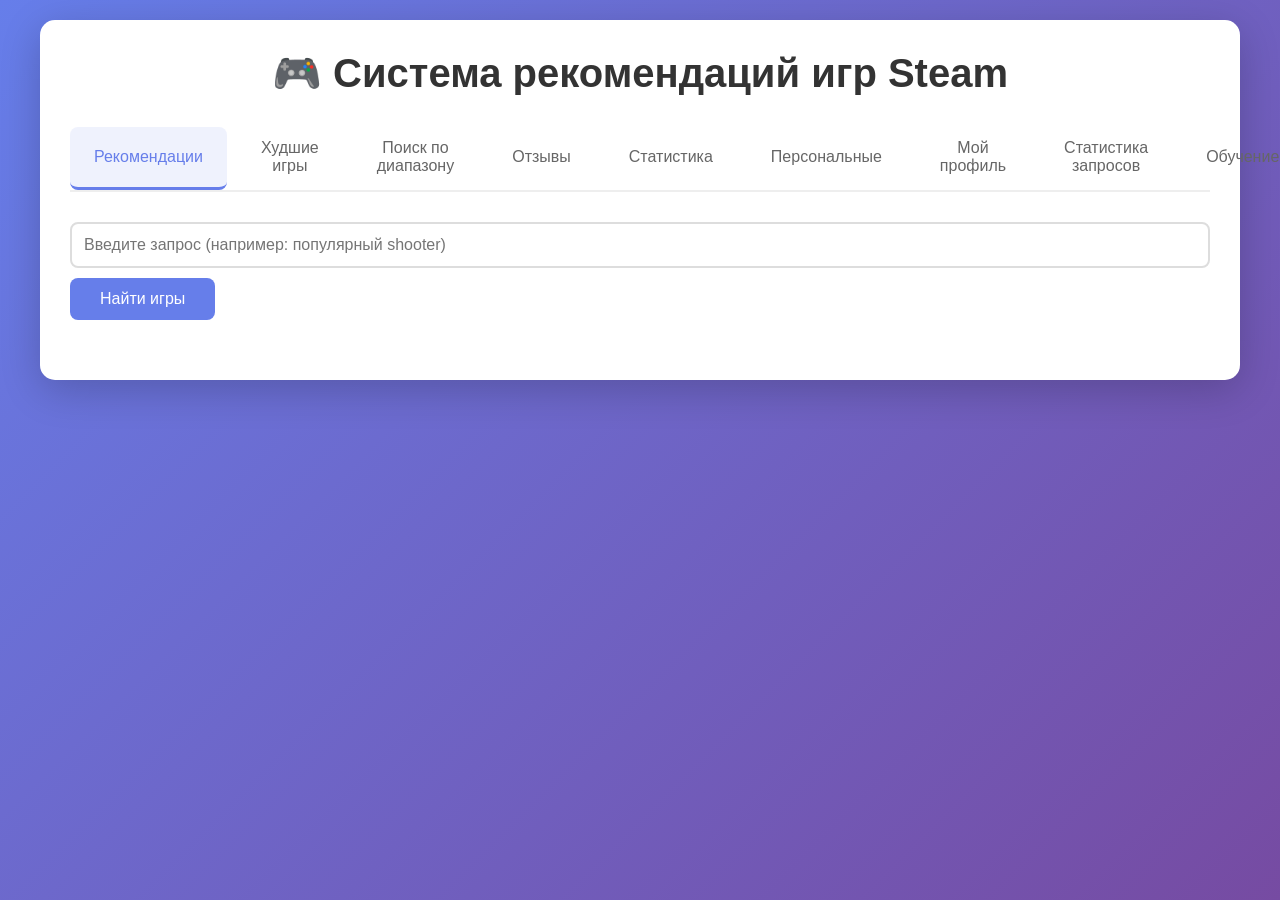
<file: n9/templates/index.html>
<!DOCTYPE html>
<html lang="ru">
<head>
    <meta charset="UTF-8">
    <meta name="viewport" content="width=device-width, initial-scale=1.0">
    <title>Система рекомендаций игр Steam</title>
    <style>
        * {
            margin: 0;
            padding: 0;
            box-sizing: border-box;
        }

        body {
            font-family: 'Segoe UI', Tahoma, Geneva, Verdana, sans-serif;
            background: linear-gradient(135deg, #667eea 0%, #764ba2 100%);
            min-height: 100vh;
            padding: 20px;
        }

        .container {
            max-width: 1200px;
            margin: 0 auto;
            background: white;
            border-radius: 15px;
            padding: 30px;
            box-shadow: 0 10px 40px rgba(0,0,0,0.2);
        }

        h1 {
            text-align: center;
            color: #333;
            margin-bottom: 30px;
            font-size: 2.5em;
        }

        .tabs {
            display: flex;
            gap: 10px;
            margin-bottom: 30px;
            border-bottom: 2px solid #eee;
        }

        .tab {
            padding: 12px 24px;
            background: none;
            border: none;
            cursor: pointer;
            font-size: 16px;
            color: #666;
            border-bottom: 3px solid transparent;
            transition: all 0.3s;
            position: relative;
        }

        .tab.active {
            color: #667eea;
            border-bottom-color: #667eea;
            background: rgba(102, 126, 234, 0.1);
        }

        .tab:hover {
            color: #667eea;
            background: rgba(102, 126, 234, 0.05);
        }

        .tab-content {
            display: none;
        }

        .tab-content.active {
            display: block;
        }

        .search-box {
            margin-bottom: 20px;
        }

        input[type="text"], input[type="number"], textarea {
            width: 100%;
            padding: 12px;
            border: 2px solid #ddd;
            border-radius: 8px;
            font-size: 16px;
            transition: border-color 0.3s;
        }

        input:focus, textarea:focus {
            outline: none;
            border-color: #667eea;
        }

        button {
            background: #667eea;
            color: white;
            border: none;
            padding: 12px 30px;
            border-radius: 8px;
            font-size: 16px;
            cursor: pointer;
            transition: background 0.3s;
        }

        button:hover {
            background: #5568d3;
        }

        .results {
            margin-top: 30px;
        }

        .game-card {
            background: #f8f9fa;
            padding: 20px;
            border-radius: 10px;
            margin-bottom: 15px;
            border-left: 4px solid #667eea;
        }

        .game-card h3 {
            color: #333;
            margin-bottom: 10px;
        }

        .game-info {
            display: grid;
            grid-template-columns: repeat(auto-fit, minmax(200px, 1fr));
            gap: 10px;
            margin-top: 10px;
        }

        .info-item {
            font-size: 14px;
            color: #666;
        }

        .info-label {
            font-weight: bold;
            color: #333;
        }

        .compatibility {
            display: inline-block;
            background: #667eea;
            color: white;
            padding: 5px 15px;
            border-radius: 20px;
            font-size: 14px;
            margin-top: 10px;
        }

        .filter-group {
            display: grid;
            grid-template-columns: repeat(auto-fit, minmax(200px, 1fr));
            gap: 15px;
            margin-bottom: 20px;
        }

        .filter-item label {
            display: block;
            margin-bottom: 5px;
            font-weight: bold;
            color: #333;
        }

        .loading {
            text-align: center;
            padding: 40px;
            color: #667eea;
            font-size: 18px;
        }

        .error {
            background: #fee;
            color: #c33;
            padding: 15px;
            border-radius: 8px;
            margin-bottom: 20px;
        }

        .review-form {
            background: #f8f9fa;
            padding: 20px;
            border-radius: 10px;
            margin-bottom: 20px;
        }

        .review-card {
            background: white;
            padding: 15px;
            border-radius: 8px;
            margin-bottom: 10px;
            border-left: 3px solid #667eea;
        }

        .review-rating {
            color: #667eea;
            font-weight: bold;
        }

        .stats-card {
            background: #f8f9fa;
            padding: 15px;
            border-radius: 8px;
            margin-bottom: 10px;
        }
    </style>
</head>
<body>
    <div class="container">
        <h1>🎮 Система рекомендаций игр Steam</h1>

        <div class="tabs">
            <button class="tab active" onclick="showTab('recommend')">Рекомендации</button>
            <button class="tab" onclick="showTab('worst')">Худшие игры</button>
            <button class="tab" onclick="showTab('range')">Поиск по диапазону</button>
            <button class="tab" onclick="showTab('reviews')">Отзывы</button>
            <button class="tab" onclick="showTab('stats')">Статистика</button>
            <button class="tab" onclick="showTab('personal')">Персональные</button>
            <button class="tab" onclick="showTab('profile')">Мой профиль</button>
            <button class="tab" onclick="showTab('querystats')">Статистика запросов</button>
            <button class="tab" onclick="showTab('train')">Обучение</button>
        </div>

        <!-- Рекомендации -->
        <div id="recommend" class="tab-content active">
            <div class="search-box">
                <input type="text" id="query" placeholder="Введите запрос (например: популярный shooter)">
                <button onclick="getRecommendations()" style="margin-top: 10px;">Найти игры</button>
            </div>
            <div id="recommend-results" class="results"></div>
        </div>

        <!-- Худшие игры -->
        <div id="worst" class="tab-content">
            <button onclick="getWorstGames()">Показать топ-5 худших игр</button>
            <div id="worst-results" class="results"></div>
        </div>

        <!-- Поиск по диапазону -->
        <div id="range" class="tab-content">
            <div class="filter-group">
                <div class="filter-item">
                    <label>Мин. рейтинг (0-100):</label>
                    <input type="number" id="min_rating" value="0" min="0" max="100">
                </div>
                <div class="filter-item">
                    <label>Макс. рейтинг (0-100):</label>
                    <input type="number" id="max_rating" value="100" min="0" max="100">
                </div>
                <div class="filter-item">
                    <label>Мин. цена ($):</label>
                    <input type="number" id="min_price" value="0" min="0" step="0.01">
                </div>
                <div class="filter-item">
                    <label>Макс. цена ($):</label>
                    <input type="number" id="max_price" value="100" min="0" step="0.01">
                </div>
                <div class="filter-item">
                    <label>Мин. год:</label>
                    <input type="number" id="min_year" value="2015" min="1980" max="2030">
                </div>
                <div class="filter-item">
                    <label>Макс. год:</label>
                    <input type="number" id="max_year" value="2019" min="1980" max="2030">
                </div>
            </div>
            <button onclick="searchByRange()">Найти игры</button>
            <div id="range-results" class="results"></div>
        </div>

        <!-- Отзывы -->
        <div id="reviews" class="tab-content">
            <div class="review-form">
                <h3>Добавить отзыв</h3>
                <input type="text" id="review_game" placeholder="Название игры" style="margin-bottom: 10px;">
                <textarea id="review_text" placeholder="Текст отзыва" rows="4" style="margin-bottom: 10px;"></textarea>
                <input type="number" id="review_rating" placeholder="Оценка (1-10)" min="1" max="10" style="margin-bottom: 10px;">
                <button onclick="addReview()">Добавить отзыв</button>
            </div>

            <h3>Просмотр отзывов</h3>
            <input type="text" id="show_reviews_game" placeholder="Название игры" style="margin-bottom: 10px;">
            <button onclick="showReviews()">Показать отзывы</button>
            <div id="reviews-results" class="results"></div>
        </div>

        <!-- Статистика -->
        <div id="stats" class="tab-content">
            <button onclick="getStatistics()">Загрузить статистику</button>
            <div id="stats-results" class="results"></div>
        </div>

        <!-- Персональные рекомендации -->
        <div id="personal" class="tab-content">
            <button onclick="getPersonalRecommendations()">Получить персональные рекомендации</button>
            <div id="personal-results" class="results"></div>
        </div>

        <!-- Мой профиль -->
        <div id="profile" class="tab-content">
            <button onclick="getUserProfile()">Загрузить мой профиль</button>
            <div id="profile-results" class="results"></div>
        </div>

        <!-- Статистика запросов -->
        <div id="querystats" class="tab-content">
            <button onclick="getQueryStatistics()">Загрузить статистику запросов</button>
            <div id="querystats-results" class="results"></div>
        </div>

        <!-- Обучение модели -->
        <div id="train" class="tab-content">
            <button onclick="trainModel()">Обучить модель</button>
            <div id="train-results" class="results"></div>
        </div>
    </div>

    <script>
        // Звуковое сопровождение
        const audioContext = new (window.AudioContext || window.webkitAudioContext)();

        function playBeep(frequency = 1000, duration = 200) {
            const oscillator = audioContext.createOscillator();
            const gainNode = audioContext.createGain();

            oscillator.connect(gainNode);
            gainNode.connect(audioContext.destination);

            oscillator.frequency.value = frequency;
            oscillator.type = 'sine';

            gainNode.gain.setValueAtTime(0.3, audioContext.currentTime);
            gainNode.gain.exponentialRampToValueAtTime(0.01, audioContext.currentTime + duration / 1000);

            oscillator.start(audioContext.currentTime);
            oscillator.stop(audioContext.currentTime + duration / 1000);
        }

        function playRecommendationSound() {
            playBeep(1000, 200);
        }

        function playSuccessSound() {
            playBeep(800, 150);
            setTimeout(() => playBeep(1200, 150), 150);
        }

        function showTab(tabName) {
            document.querySelectorAll('.tab').forEach(tab => tab.classList.remove('active'));
            document.querySelectorAll('.tab-content').forEach(content => content.classList.remove('active'));

            event.target.classList.add('active');
            document.getElementById(tabName).classList.add('active');
        }

        async function getRecommendations() {
            const query = document.getElementById('query').value;
            const resultsDiv = document.getElementById('recommend-results');

            if (!query) {
                resultsDiv.innerHTML = '<div class="error">Введите запрос</div>';
                return;
            }

            resultsDiv.innerHTML = '<div class="loading">Загрузка...</div>';

            try {
                const response = await fetch('/api/recommend', {
                    method: 'POST',
                    headers: {'Content-Type': 'application/json'},
                    body: JSON.stringify({query: query, top_k: 5})
                });

                const data = await response.json();

                if (data.recommendations.length === 0) {
                    resultsDiv.innerHTML = '<p>Игры не найдены</p>';
                    return;
                }

                let html = '<h2>Рекомендации:</h2>';
                data.recommendations.forEach((game, index) => {
                    html += `
                        <div class="game-card">
                            <h3>${index + 1}. ${game.name}</h3>
                            <div class="game-info">
                                <div class="info-item"><span class="info-label">Жанр:</span> ${game.genre}</div>
                                <div class="info-item"><span class="info-label">Разработчик:</span> ${game.developer}</div>
                                <div class="info-item"><span class="info-label">Издатель:</span> ${game.publisher}</div>
                                <div class="info-item"><span class="info-label">Дата выхода:</span> ${game.release_date}</div>
                                <div class="info-item"><span class="info-label">Цена:</span> ${game.price}</div>
                                <div class="info-item"><span class="info-label">Рейтинг:</span> ${game.rating}%</div>
                            </div>
                            <span class="compatibility">Совместимость: ${game.compatibility}%</span>
                        </div>
                    `;
                });
                resultsDiv.innerHTML = html;

                // Воспроизведение звука при успешной рекомендации
                playRecommendationSound();
            } catch (error) {
                resultsDiv.innerHTML = '<div class="error">Ошибка: ' + error.message + '</div>';
            }
        }

        async function getWorstGames() {
            const resultsDiv = document.getElementById('worst-results');
            resultsDiv.innerHTML = '<div class="loading">Загрузка...</div>';

            try {
                const response = await fetch('/api/worst?top_k=5');
                const data = await response.json();

                let html = '<h2>Топ-5 худших игр:</h2>';
                data.worst_games.forEach((game, index) => {
                    html += `
                        <div class="game-card">
                            <h3>${index + 1}. ${game.name}</h3>
                            <div class="game-info">
                                <div class="info-item"><span class="info-label">Жанр:</span> ${game.genre}</div>
                                <div class="info-item"><span class="info-label">Разработчик:</span> ${game.developer}</div>
                                <div class="info-item"><span class="info-label">Дата выхода:</span> ${game.release_date}</div>
                                <div class="info-item"><span class="info-label">Цена:</span> ${game.price}</div>
                                <div class="info-item"><span class="info-label">Рейтинг:</span> ${game.rating}%</div>
                            </div>
                        </div>
                    `;
                });
                resultsDiv.innerHTML = html;
            } catch (error) {
                resultsDiv.innerHTML = '<div class="error">Ошибка: ' + error.message + '</div>';
            }
        }

        async function searchByRange() {
            const resultsDiv = document.getElementById('range-results');
            resultsDiv.innerHTML = '<div class="loading">Загрузка...</div>';

            const params = {
                min_rating: parseInt(document.getElementById('min_rating').value),
                max_rating: parseInt(document.getElementById('max_rating').value),
                min_price: parseFloat(document.getElementById('min_price').value),
                max_price: parseFloat(document.getElementById('max_price').value),
                min_year: parseInt(document.getElementById('min_year').value),
                max_year: parseInt(document.getElementById('max_year').value),
                top_k: 10
            };

            try {
                const response = await fetch('/api/search_range', {
                    method: 'POST',
                    headers: {'Content-Type': 'application/json'},
                    body: JSON.stringify(params)
                });

                const data = await response.json();

                if (data.games.length === 0) {
                    resultsDiv.innerHTML = '<p>Игры не найдены в указанном диапазоне</p>';
                    return;
                }

                let html = `<h2>Найдено игр: ${data.count}</h2>`;
                data.games.forEach((game, index) => {
                    html += `
                        <div class="game-card">
                            <h3>${index + 1}. ${game.name}</h3>
                            <div class="game-info">
                                <div class="info-item"><span class="info-label">Жанр:</span> ${game.genre}</div>
                                <div class="info-item"><span class="info-label">Рейтинг:</span> ${game.rating}%</div>
                                <div class="info-item"><span class="info-label">Цена:</span> $${game.price}</div>
                                <div class="info-item"><span class="info-label">Год:</span> ${game.year}</div>
                            </div>
                        </div>
                    `;
                });
                resultsDiv.innerHTML = html;
            } catch (error) {
                resultsDiv.innerHTML = '<div class="error">Ошибка: ' + error.message + '</div>';
            }
        }

        async function addReview() {
            const game_name = document.getElementById('review_game').value;
            const review_text = document.getElementById('review_text').value;
            const rating = parseInt(document.getElementById('review_rating').value);

            if (!game_name || !review_text || !rating) {
                alert('Заполните все поля');
                return;
            }

            try {
                const response = await fetch('/api/review', {
                    method: 'POST',
                    headers: {'Content-Type': 'application/json'},
                    body: JSON.stringify({game_name, review_text, rating})
                });

                const data = await response.json();

                if (data.success) {
                    alert('Отзыв добавлен!');
                    document.getElementById('review_game').value = '';
                    document.getElementById('review_text').value = '';
                    document.getElementById('review_rating').value = '';
                }
            } catch (error) {
                alert('Ошибка: ' + error.message);
            }
        }

        async function showReviews() {
            const game_name = document.getElementById('show_reviews_game').value;
            const resultsDiv = document.getElementById('reviews-results');

            if (!game_name) {
                resultsDiv.innerHTML = '<div class="error">Введите название игры</div>';
                return;
            }

            resultsDiv.innerHTML = '<div class="loading">Загрузка...</div>';

            try {
                const response = await fetch(`/api/reviews/${encodeURIComponent(game_name)}`);
                const data = await response.json();

                if (data.reviews.length === 0) {
                    resultsDiv.innerHTML = '<p>Для этой игры пока нет отзывов</p>';
                    return;
                }

                let html = `<h2>Отзывы для "${game_name}" (${data.count})</h2>`;
                data.reviews.forEach((review, index) => {
                    html += `
                        <div class="review-card">
                            <div><strong>Отзыв #${index + 1}</strong> (${review.date})</div>
                            <div class="review-rating">Оценка: ${review.rating}/10</div>
                            <div style="margin-top: 10px;">${review.text}</div>
                        </div>
                    `;
                });
                resultsDiv.innerHTML = html;
            } catch (error) {
                resultsDiv.innerHTML = '<div class="error">Ошибка: ' + error.message + '</div>';
            }
        }

        async function getStatistics() {
            const resultsDiv = document.getElementById('stats-results');
            resultsDiv.innerHTML = '<div class="loading">Загрузка...</div>';

            try {
                const response = await fetch('/api/statistics');
                const data = await response.json();

                if (data.statistics.length === 0) {
                    resultsDiv.innerHTML = '<p>Нет данных для статистики</p>';
                    return;
                }

                let html = `<h2>Статистика по играм (${data.count})</h2>`;
                data.statistics.forEach((stat, index) => {
                    html += `
                        <div class="stats-card">
                            <h3>${index + 1}. ${stat.game}</h3>
                            <div><strong>Отзывов:</strong> ${stat.reviews_count}</div>
                            <div><strong>Средняя оценка:</strong> ${stat.avg_rating}/10</div>
                            <div><strong>Последний отзыв:</strong> ${stat.latest_review}</div>
                        </div>
                    `;
                });
                resultsDiv.innerHTML = html;
            } catch (error) {
                resultsDiv.innerHTML = '<div class="error">Ошибка: ' + error.message + '</div>';
            }
        }

        async function getPersonalRecommendations() {
            const resultsDiv = document.getElementById('personal-results');
            resultsDiv.innerHTML = '<div class="loading">Загрузка...</div>';

            try {
                const response = await fetch('/api/personal', {
                    method: 'POST',
                    headers: {'Content-Type': 'application/json'},
                    body: JSON.stringify({user_id: 'web_user', top_k: 5})
                });

                const data = await response.json();

                if (data.error) {
                    resultsDiv.innerHTML = '<p>' + data.error + '</p>';
                    return;
                }

                playRecommendationSound();

                let html = '<h2>Персональные рекомендации:</h2>';
                data.recommendations.forEach((game, index) => {
                    html += `
                        <div class="game-card">
                            <h3>${index + 1}. ${game.name}</h3>
                            <div class="game-info">
                                <div class="info-item"><span class="info-label">Жанр:</span> ${game.genre}</div>
                                <div class="info-item"><span class="info-label">Разработчик:</span> ${game.developer}</div>
                                <div class="info-item"><span class="info-label">Дата выхода:</span> ${game.release_date}</div>
                                <div class="info-item"><span class="info-label">Цена:</span> ${game.price}</div>
                                <div class="info-item"><span class="info-label">Рейтинг:</span> ${game.rating}%</div>
                            </div>
                            <span class="compatibility">Совместимость: ${game.compatibility}%</span>
                        </div>
                    `;
                });
                resultsDiv.innerHTML = html;
            } catch (error) {
                resultsDiv.innerHTML = '<div class="error">Ошибка: ' + error.message + '</div>';
            }
        }

        async function getUserProfile() {
            const resultsDiv = document.getElementById('profile-results');
            resultsDiv.innerHTML = '<div class="loading">Загрузка...</div>';

            try {
                const response = await fetch('/api/profile', {
                    method: 'POST',
                    headers: {'Content-Type': 'application/json'},
                    body: JSON.stringify({user_id: 'web_user'})
                });

                const data = await response.json();

                if (data.error) {
                    resultsDiv.innerHTML = '<p>' + data.error + '</p>';
                    return;
                }

                const profile = data.profile;
                let html = '<h2>Ваш профиль:</h2>';
                html += `<div class="stats-card">`;
                html += `<div><strong>Всего запросов:</strong> ${profile.total_queries}</div>`;

                html += `<h3>Любимые жанры:</h3>`;
                profile.favorite_genres.forEach(([genre, count]) => {
                    if (count > 0) {
                        html += `<div>• ${genre}: ${count} раз</div>`;
                    }
                });

                html += `<h3>Любимые характеристики:</h3>`;
                profile.favorite_characteristics.forEach(([char, count]) => {
                    if (count > 0) {
                        html += `<div>• ${char}: ${count} раз</div>`;
                    }
                });

                html += `<div style="margin-top: 15px;"><strong>Последний запрос:</strong> ${profile.last_query}</div>`;
                html += `<div><strong>Время:</strong> ${profile.last_query_time}</div>`;
                html += `</div>`;

                resultsDiv.innerHTML = html;
            } catch (error) {
                resultsDiv.innerHTML = '<div class="error">Ошибка: ' + error.message + '</div>';
            }
        }

        async function getQueryStatistics() {
            const resultsDiv = document.getElementById('querystats-results');
            resultsDiv.innerHTML = '<div class="loading">Загрузка...</div>';

            try {
                const response = await fetch('/api/query_statistics');
                const data = await response.json();

                if (!data.statistics) {
                    resultsDiv.innerHTML = '<p>Нет данных для статистики</p>';
                    return;
                }

                const stats = data.statistics;
                let html = '<h2>Статистика запросов:</h2>';
                html += `<div class="stats-card">`;
                html += `<div><strong>Всего запросов:</strong> ${stats.total_queries}</div>`;
                html += `<div><strong>Уникальных пользователей:</strong> ${stats.unique_users}</div>`;
                html += `<div><strong>Среднее запросов на пользователя:</strong> ${stats.avg_queries_per_user}</div>`;
                html += `</div>`;

                html += `<h3>Популярные запросы:</h3>`;
                stats.popular_queries.slice(0, 5).forEach(([query, count]) => {
                    html += `<div class="stats-card">• ${query}: ${count} раз</div>`;
                });

                html += `<h3>Популярные жанры:</h3>`;
                stats.popular_genres.slice(0, 5).forEach(([genre, count]) => {
                    if (count > 0) {
                        html += `<div class="stats-card">• ${genre}: ${count} упоминаний</div>`;
                    }
                });

                resultsDiv.innerHTML = html;
            } catch (error) {
                resultsDiv.innerHTML = '<div class="error">Ошибка: ' + error.message + '</div>';
            }
        }

        async function trainModel() {
            const resultsDiv = document.getElementById('train-results');
            resultsDiv.innerHTML = '<div class="loading">Обучение модели...</div>';

            try {
                const response = await fetch('/api/train', {
                    method: 'POST',
                    headers: {'Content-Type': 'application/json'}
                });

                const data = await response.json();

                if (data.error) {
                    resultsDiv.innerHTML = '<p>' + data.error + '</p>';
                    return;
                }

                playSuccessSound();

                const model = data.model;
                let html = '<h2>Модель обучена!</h2>';
                html += `<div class="stats-card">`;
                html += `<div><strong>Обучающих примеров:</strong> ${model.training_samples}</div>`;
                html += `<div><strong>Время обучения:</strong> ${model.trained_at}</div>`;
                html += `<div><strong>Самый популярный жанр:</strong> ${model.most_popular_genre || 'N/A'}</div>`;
                html += `<div><strong>Самая популярная характеристика:</strong> ${model.most_popular_characteristic || 'N/A'}</div>`;
                html += `</div>`;

                html += `<h3>Веса жанров:</h3>`;
                const sortedGenres = Object.entries(model.genre_weights).sort((a, b) => b[1] - a[1]).slice(0, 5);
                sortedGenres.forEach(([genre, weight]) => {
                    html += `<div class="stats-card">• ${genre}: ${weight}</div>`;
                });

                html += `<p style="margin-top: 20px;">Модель сохранена в файл: trained_model.json</p>`;

                resultsDiv.innerHTML = html;
            } catch (error) {
                resultsDiv.innerHTML = '<div class="error">Ошибка: ' + error.message + '</div>';
            }
        }

        // Enter для поиска
        document.getElementById('query').addEventListener('keypress', function(e) {
            if (e.key === 'Enter') getRecommendations();
        });
    </script>
</body>
</html>
</file>
